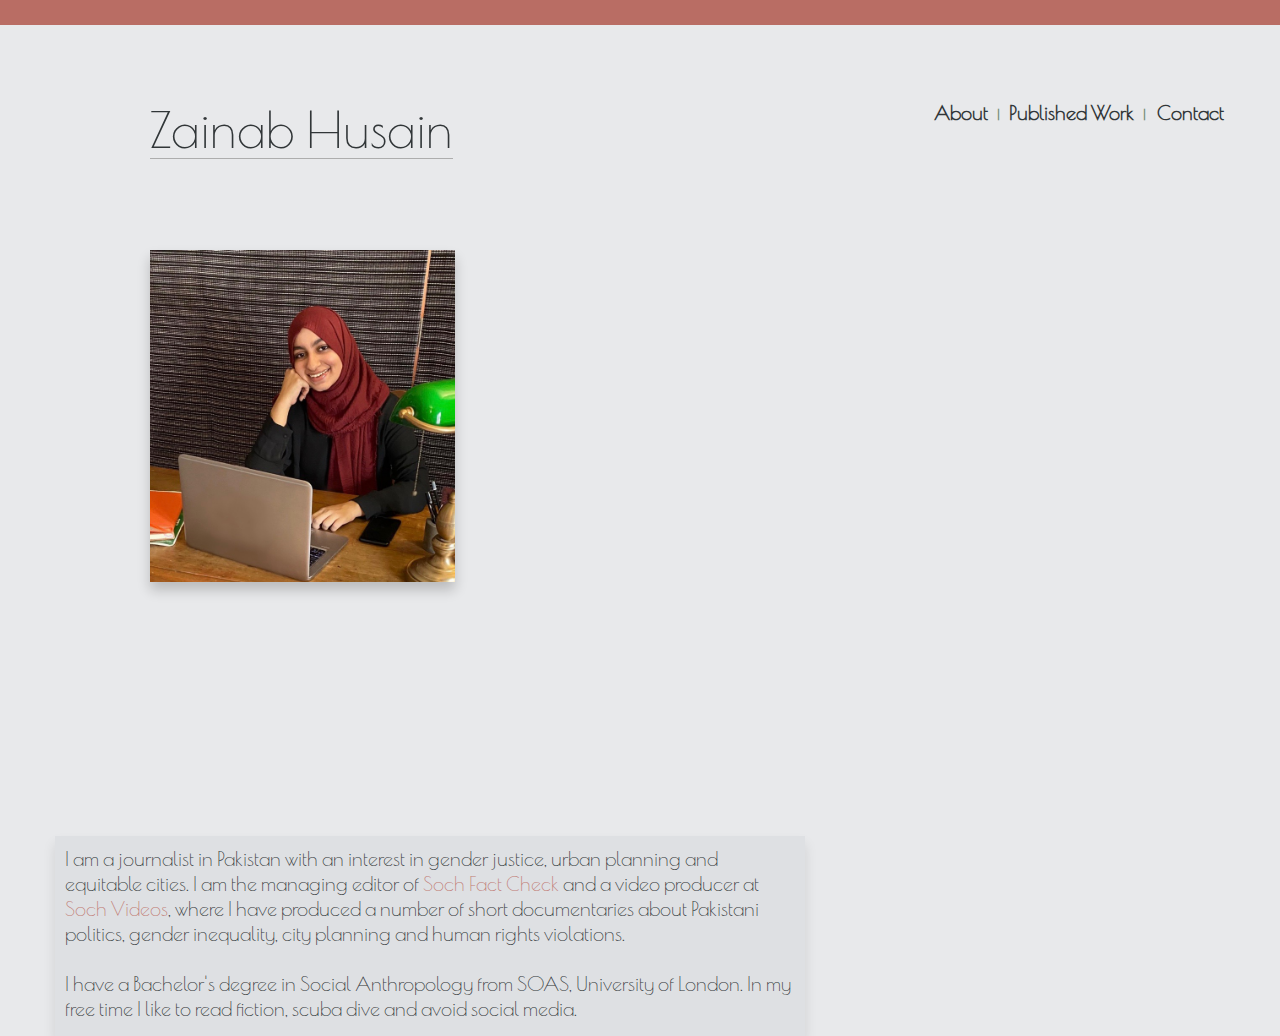
<file: index.html>
<!DOCTYPE html>
<html>
  <head>
    <link rel="stylesheet" href="css/main.css">
    <link href="https://fonts.googleapis.com/css2?family=Poiret+One&display=swap" rel="stylesheet">
    <link href="https://fonts.googleapis.com/css2?family=Open+Sans+Condensed:wght@300&display=swap" rel="stylesheet">
    <title>Zainab Husain</title>
    <div style="width: 100%; height: 25px; background-color: #b96d64;">
    <!-- NAV BAR -->
    <div class="tabs">
      <a class="a" href="./index.html">About</a>
      <p>|</p>
      <a class="a" href="./publications.html">Published Work</a>
      <p>|</p>
      <div class="dropdown">
        <button>Contact</button>
          <a class="dropdownContent a2" href="#" target="_blank"><img src="./images/mainImages/email.png" style="width: 35px; height: 35px; margin: 18px;"></a>
          <br>
          <a class="dropdownContent a2" href="https://twitter.com/zainabhusainn" target="_blank"><img src="./images/mainImages/twitter.png" style="width: 35px; height: 35px; margin: 20px;"></a>
      </div>
    </div>
    <!-- END OF NAV BAR -->
  </head>

  <body style="background-color: #e8e9eb;">
    <a class="name" href="./index.html"><span class="underline">Zainab Husain</span></a>
    <div id="profileImage">
      <img src="./images/mainImages/profile.jpeg" style="position: relative; overflow: hidden; width: 380px; max-height: 414px; border: 6px; right: 30px; bottom: 54px;">
    </div>
    <!-- BIO Text -->
    <div class="bioContainer">
      <div class="p2">I am a journalist in Pakistan with an interest in gender justice, urban planning and equitable cities. I am the managing editor of <a class="a2" href="https://www.sochfactcheck.com/">Soch Fact Check</a> and a video producer
      at <a class="a2" href="https://sochmedia.org/">Soch Videos</a>, where I have produced a number of short documentaries about Pakistani politics, gender inequality, city planning and human rights violations.
      <br style="line-height: 10px">
      <br>
      I have a Bachelor's degree in Social Anthropology from SOAS, University of London. In my free time I like to read fiction, scuba dive and avoid social media.</div>
    </div>
  </body>

</html>
</file>
<file: css/main.css>
body, html {
  width: 100%;
  margin: auto;
  min-height: 100%;
  scroll-behavior: smooth;

}

.tabs{
  font-family: 'Poiret One';
  position: relative;
  display: inline-block;
  margin-right: 50px;
  float: right;
  top: 100px;
  font-weight: bold;
}

.a {
  text-decoration: none;
  color: #313638;
  font-size: 20px;
}

.a:hover {
  text-decoration: none;
  color: #c17c74;
}
/* Dropdown container */
.dropdown {
  float: right;
}

.dropdown button {
  border: none;
  font-family: 'Poiret One';
  font-weight: bold;
  font-size: 20px;
  color: #313638;
  background-color: #e8e9eb;
  cursor: pointer;
  display: inline-block;
  margin: 0px;
}

button:hover {
  text-decoration: none;
  color: #c17c74;
}


/* Dropdown content (hidden by default) */
.dropdownContent {
  display: none;
  position: relative;
  background-color: #c17c74;
  border-radius: 50%;
  max-width: 70px;
  max-height: 70px;
  box-shadow: 0px 8px 12px 0px rgba(0, 0, 0, 0.2);
  z-index: 1;
  overflow: hidden;
  animation: fadeIn 1s;
}


/* Links inside dropdown */
.dropdownContent .a2 {
  float: none;
  text-decoration: none;
  text-align: center;
}

.dropdown:hover .dropdownContent{
  display: block;
  color: #c17c74;
}

.dropdown:hover > button {
  color:#c17c74;
}

@keyframes fadeIn {
  0% {opacity: 0;}
  100% {opacity: 1;}
}

p {
  display: inline-block;
  position: relative;
  margin: 5px;
  color: #708b75;
  font-weight: bold;
}

.underline {
  border-bottom: 1px solid #adadad;
  line-height: 1px;
}

.name {
  display: inline-block;
  position: absolute;
  font-family: 'Poiret One';
  font-size: 50px;
  color: #313638;
  margin-left: 150px;
  margin-top: 100px;
  text-decoration: none;
}

#profileImage {
  display: inline-block;
  position: relative;
  overflow: hidden;
  margin-left: 150px;
  margin-top: 250px;
  max-width: 305px;
  max-height: 332px;
  box-shadow: 0px 8px 12px 0px rgba(0, 0, 0, 0.2);
}


.bioContainer {
  width: 750px;
  height: 200px;
  position: relative;
  display: inline-block;
  vertical-align: top;
  margin-left: 55px;
  margin-top: 250px;
  background-color: #dee0e3;
  box-shadow: 0px 8px 12px 0px rgba(0, 0, 0, 0.1);

}

.p2 {
  font-family: 'Poiret One';
  border-radius: 5px;
  font-size: 20px;
  line-height: 25px;
  color: #313638;
  padding: 10px;

}

.a2 {
  text-decoration: none;
  color: #c17c74;
  font-family: "Poiret One";
  font-size: 20px;
}
</file>
